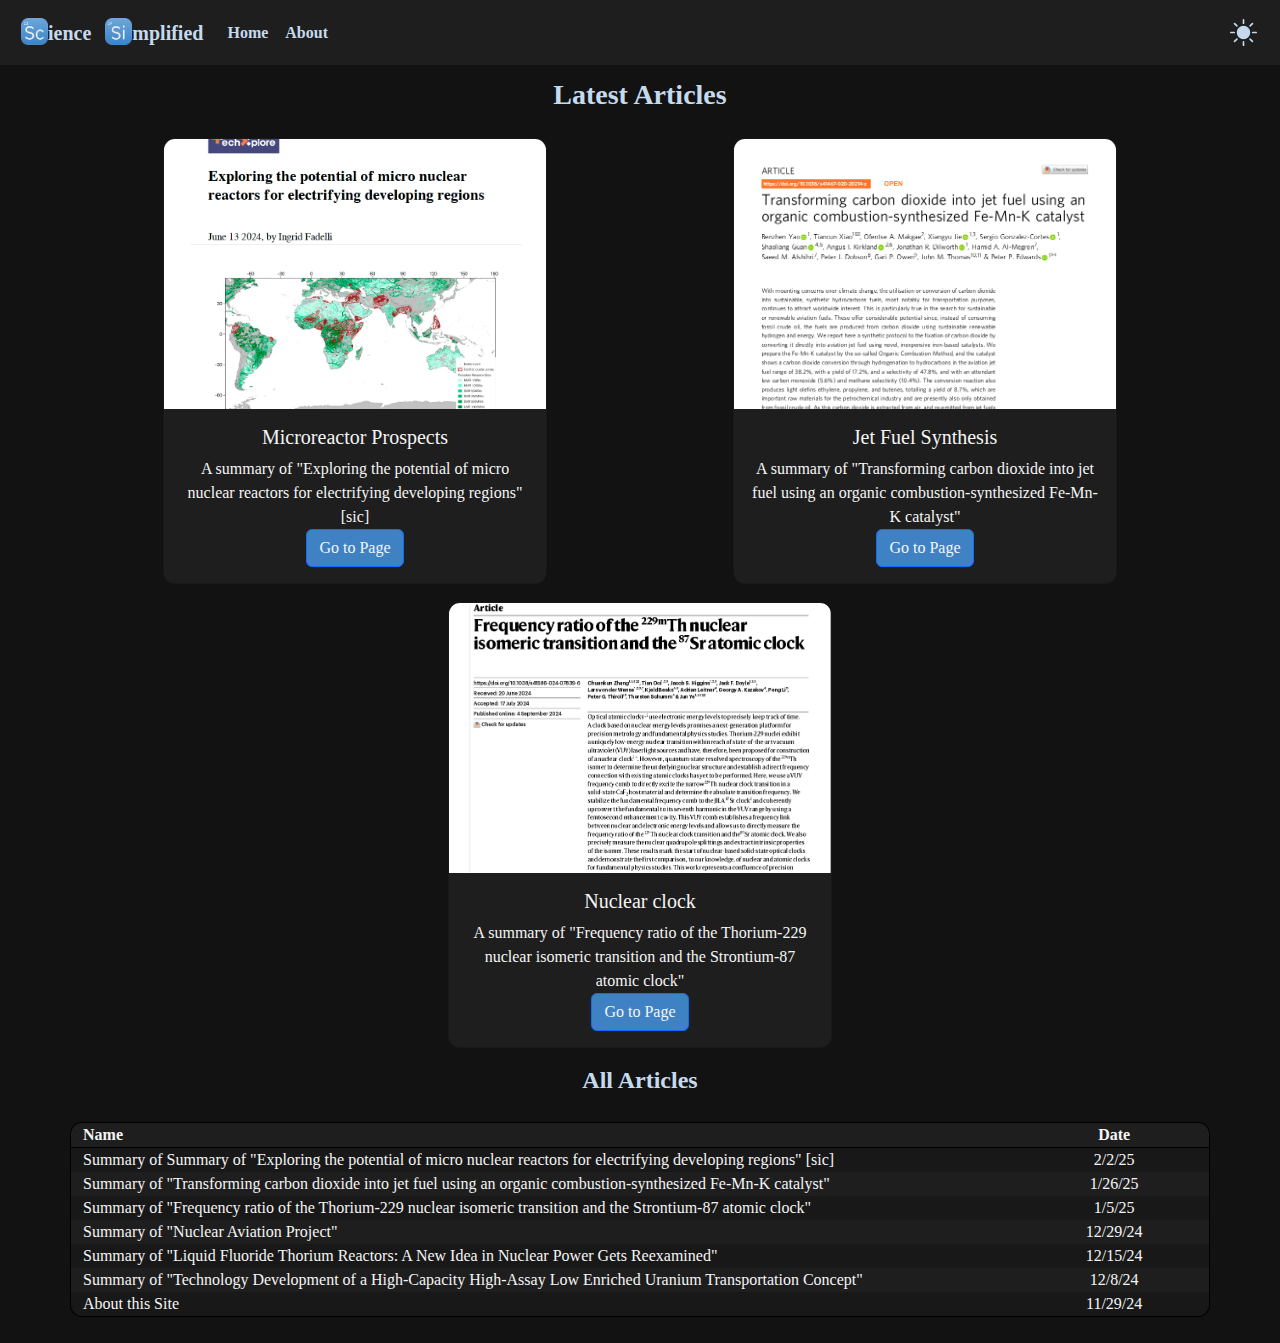
<file: index.html>
<!DOCTYPE html>
<html lang="">

  <head>
    <meta charset="utf-8">
    <meta name="viewport" content="width=device-width">
    <title>Science Simplified</title>
    <link rel="icon" type="image/x-icon" href="/icons/favicon.ico">

    <!-- bootstrap and custom css files start -->
    <link href="https://cdn.jsdelivr.net/npm/bootstrap@5.3.3/dist/css/bootstrap.min.css" rel="stylesheet" integrity="sha384-QWTKZyjpPEjISv5WaRU9OFeRpok6YctnYmDr5pNlyT2bRjXh0JMhjY6hW+ALEwIH" crossorigin="anonymous">
    <link href="styles/style.css" rel="stylesheet" type="text/css" id="style1"/>
    <link href="styles/dark.css" rel="stylesheet" type="text/css" id="style"/>
    <!-- end -->

  </head>
  <body>
    <!-- navigation bar start -->
    <nav class="navbar navbar-expand-lg bg-body-tertiary">
      <div class="container-fluid">
                <a class="navbar-brand" href="#">
          <img class="logo" src="icons/Science Simplified Icon Scandium.png">
          ience   ‎ 
          <img class="logo" src="icons/Science Simplified Icon Silicon.png">
          mplified
        </a>
        <button class="navbar-toggler" type="button" data-bs-toggle="collapse" data-bs-target="#navbarSupportedContent" aria-controls="navbarSupportedContent" aria-expanded="false" aria-label="Toggle navigation">
          <span class="navbar-toggler-icon"></span>
        </button>
        <div class="collapse navbar-collapse" id="navbarSupportedContent">
          <ul class="navbar-nav me-auto mb-2 mb-lg-0">
            <li class="nav-item">
              <a class="nav-link active" aria-current="page" href="#">Home</a>
            </li>
            <li class="nav-item">
              <a id="about" href="pages/about.html">About</a>
            </li>
          </ul>
            <button id="themetoggler" onclick = "changeStyle()"> 
              <img id="icon" src="icons/sun-fill.svg">
            </button>
            <script>
               // change stylesheet using JavaScript
               function changeStyle() {
                  var style = document.getElementById("style");
                  if (style.href == "https://science-simplified.github.io/styles/dark.css") {
                    style.href = "https://science-simplified.github.io/styles/light.css";
                  } 
                  else {
                     style.href = "https://science-simplified.github.io/styles/dark.css";
                  }
                  var icon = document.getElementById("icon");
                  if (icon.src.includes("moon-fill")) {
                    icon.src = "icons/sun-fill.svg";
                  }
                  else {
                    icon.src = "icons/moon-fill.svg";
                  }
                  }
            </script>
        </div>
      </div>
    </nav>
    <!-- navigation bar end -->
    <div class="page-content">
      <h1>Latest Articles</h1>
      <div class="container text-center">
        <div class="row">
          <div class="col">

            <a href="pages/summary-smr-prospects.html">
            <div class="card" style="width: 24rem;">
              <img src="pages/summary-smr-prospects/summary6-card-img.png" class="card-img-top" id="aboutcard" alt="...">
              <div class="card-body">
                <h5 class="card-title">Microreactor Prospects</h5>
                <p class="card-text">A summary of "Exploring the potential of micro nuclear reactors for electrifying developing regions" [sic]</p>
                <a href="pages/summary-smr-prospects.html" class="btn btn-primary">Go to Page</a>
              </div>
            </div>
            </a>

          </div>
          <div class="col">

            <a href="pages/summary-jet-fuel-synthesis.html">
            <div class="card" style="width: 24rem;">
              <img src="pages/summary-jet-fuel-synthesis/Summary5-card-img.png" class="card-img-top" id="aboutcard" alt="...">
              <div class="card-body">
                <h5 class="card-title">Jet Fuel Synthesis</h5>
                <p class="card-text">A summary of "Transforming carbon dioxide into jet fuel using an organic combustion-synthesized Fe-Mn-K catalyst"</p>
                <a href="pages/summary-jet-fuel-synthesis.html" class="btn btn-primary">Go to Page</a>
              </div>
            </div>
            </a>

          </div>
          <div class="col">

            <a href="pages/summary-nuclear-clock.html">
            <div class="card" style="width: 24rem;">
              <img src="pages/summary-nuclear-clock/summary4-card-image.png" class="card-img-top" id="aboutcard" alt="...">
              <div class="card-body">
                <h5 class="card-title">Nuclear clock</h5>
                <p class="card-text">A summary of "Frequency ratio of the Thorium-229 nuclear isomeric transition and the Strontium-87 atomic clock"</p>
                <a href="pages/summary-nuclear-clock.html" class="btn btn-primary">Go to Page</a>
              </div>
            </div>
            </a>

          </div>

        </div>
      </div>
    
      <h2>All Articles</h2>
        <!-- list of articles goes here -->
        <div class="container text-center artlist">
          <div class="row toprow evens">
            <div class="col-10">Name</div>
            <div class="col-2">Date</div>
          </div>
          <div class="row odds">
            <div class="col-10"><a href="pages/summary-smr-prospects.html">Summary of Summary of "Exploring the potential of micro nuclear reactors for electrifying developing regions" [sic]</a></div>
            <div class="col-2">2/2/25</div>
          </div>
          <div class="row evens">
            <div class="col-10"><a href="pages/summary-jet-fuel-synthesis.html">Summary of "Transforming carbon dioxide into jet fuel using an organic combustion-synthesized Fe-Mn-K catalyst"</a></div>
            <div class="col-2">1/26/25</div>
          </div>
          <div class="row odds">
            <div class="col-10"><a href="pages/summary-nuclear-clock.html">Summary of "Frequency ratio of the Thorium-229 nuclear isomeric transition and the Strontium-87 atomic clock"</a></div>
            <div class="col-2">1/5/25</div>
          </div>
          <div class="row evens">
            <div class="col-10"><a href="pages/summary-nuclear-aircraft.html">Summary of "Nuclear Aviation Project"</a></div>
            <div class="col-2">12/29/24</div>
          </div>
          <div class="row odds">
            <div class="col-10"><a href="pages/summary-liquid-fluoride-thorium-reactors.html">Summary of "Liquid Fluoride Thorium Reactors: A New Idea in Nuclear Power Gets Reexamined"</a></div>
            <div class="col-2">12/15/24</div>
          </div>
          <div class="row evens">
            <div class="col-10"><a href="pages/summary-haleu-transport-concept.html">Summary of "Technology Development of a High-Capacity High-Assay Low Enriched Uranium Transportation Concept"</a></div>
            <div class="col-2">12/8/24</div>
          </div>
          <div class="row bottomrow odds">
            <div class="col-10"><a href="pages/about.html">About this Site</a></div>
            <div class="col-2">11/29/24</div>
          </div>
        </div>
    </div>


    <!-- bootstrap and custom javascript files start -->
    <script src="https://cdn.jsdelivr.net/npm/@popperjs/core@2.11.8/dist/umd/popper.min.js" integrity="sha384-I7E8VVD/ismYTF4hNIPjVp/Zjvgyol6VFvRkX/vR+Vc4jQkC+hVqc2pM8ODewa9r" crossorigin="anonymous"></script>
    <script src="https://cdn.jsdelivr.net/npm/bootstrap@5.3.3/dist/js/bootstrap.bundle.min.js" integrity="sha384-YvpcrYf0tY3lHB60NNkmXc5s9fDVZLESaAA55NDzOxhy9GkcIdslK1eN7N6jIeHz" crossorigin="anonymous"></script>
    <!-- end -->

  </body>

</html>
</file>
<file: styles/style.css>
body {
    font-family: 'IBM Plex Sans';
    font-weight: 500;
}
.navbar {
    font-weight: 600;
}
.logo {
    height: 3vh;
    justify-self: top;
    margin-left: 1vh;
}
.navbar-brand {
    display: flex;
    font-weight: medium;
}
.nav-link {
    transition: none !important;
    padding: 1vh;
}
.navbar-nav {
    --bs-nav-link-padding-x: 1;
}
#icon {
    width: 3vh;
    height: 3vh;
}
#themetoggler {
    background-color: transparent;
    text-decoration: none;
    padding: 1vh !important;
    border-radius: 8px; 
    border-color: transparent;
}

#about {
    text-decoration: none;
    padding: 1vh !important;
    border-radius: 8px;
    width: auto;
    display: flex;
}
.nopad {
    margin-right: 1rem !important;
}

.page-content {
    margin: 2%;
    margin-top: 1%;
    height: 100 vh;
}

.text {
    font-size: 18px;
    line-height: 2;
}
h1,h2{
    justify-content: center;
    align-items: center;
    text-align: center;
    display: flex;
    margin-bottom: 3vh;
    font-weight: bold;
}
h1 {
    font-size: 28px;
}
h2 {
    font-size: 24px;
}

.col {
    align-items: center;
    justify-content: center;
    display: flex;
}

.card {
    border-radius: 12px;
    margin-bottom: 2vh;
}

#aboutcard {
    object-fit: cover;
    top:0;
    object-position: 0%;
    border-top-left-radius: 11px;
    border-top-right-radius: 11px;
    height: 30vh;
}

.artlist {
    border-radius: 12px;
    padding: 1px;
    padding-left: 13px;
    padding-right: 13px;
    background: black;
    align-items: start;
    width: 100%;
}
.col-10 {
    align-items: start;
    justify-content: left;
    display: flex;
}

.toprow {
    border-top-left-radius: 11px;
    border-top-right-radius: 11px;
    font-weight: bold;
    border-bottom: black 1px solid;
}
.bottomrow {
    border-bottom-left-radius: 11px;
    border-bottom-right-radius: 11px;
}

a {
    color: inherit !important;
    text-decoration: none;
}

.license {
    position: fixed;
    bottom: 0;
    width: 100%;
    padding-left: 2%;
    padding-right: 2%;
}

.bold {
    font-weight: bold;
}
.underline {
    text-decoration: underline;
    font-size: 22px;
}
.indent {
    padding-left: 5vh;
}
</file>
<file: styles/dark.css>
body {
    background: #121212 !important;
    color: whitesmoke !important;
}
.navbar {
    background: #1E1E1E !important;
    color: #c5daed !important; /* 70% tint of #3F82C4 */
}
.navbar-brand {
    color: #c5daed !important; /* 70% tint of #3F82C4 */
}
.nav-link {
    color: #c5daed !important; /* 70% tint of #3F82C4 */
}
#icon {
    color: whitesmoke !important;
    filter: brightness(0) saturate(100%) invert(89%) sepia(8%) saturate(666%) hue-rotate(173deg) brightness(95%) contrast(95%);
}
#themetoggler:hover {
    background-color: #252525;
}

#about {
    color: whitesmoke;
}

.navbar-toggler {
    color: whitesmoke !important;
    fill: whitesmoke !important;
    border-color: whitesmoke !important;
}

.card {
    background: #1E1E1E !important;
    color: whitesmoke !important;
}
.btn-primary {
    background-color: #3F82C4;
}
.evens {
    background-color: #1E1E1E !important;
}
.odds {
    background-color: #181818 !important;
}
.license {
    background-color: #1E1E1E;
}

h1,h2 {
    color: #c5daed !important; /* 70% tint of #3F82C4 */
}
</file>
